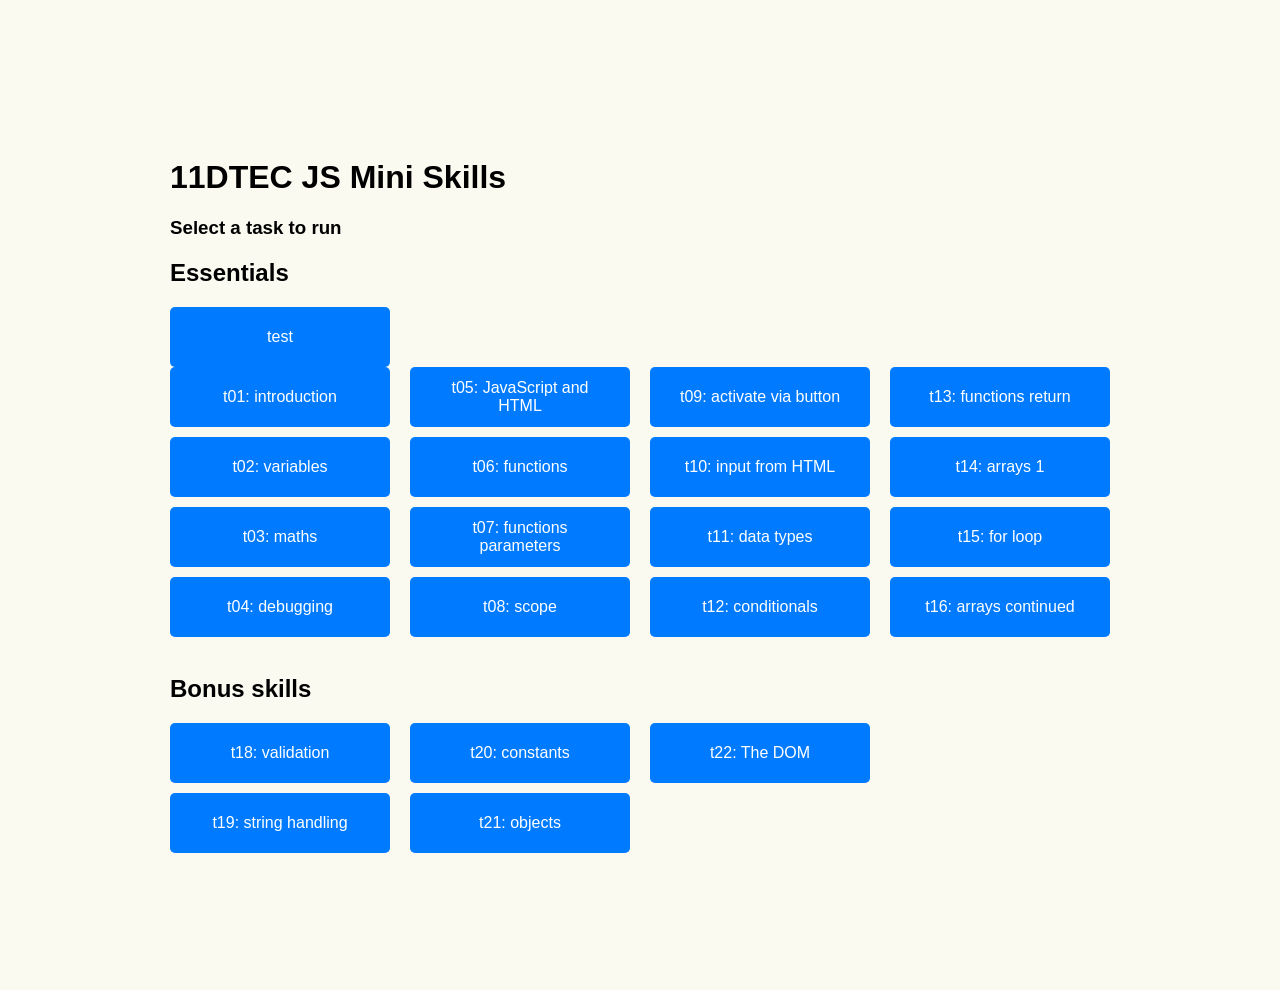
<file: index.html>
<!DOCTYPE html>
<html lang="en">

<head>
  <title>JS SKILLS</title>
  <meta charset="UTF-8">
  <meta name="viewport" content="width=device-width, initial-scale=1.0">

  <!-- stylesheets *******************************************-->
  <link rel="stylesheet" href="css/style.css">
  <link rel="icon" type="image/png" href="assets/dtec_favicon.png">
</head>

<!--*************************************************************
  BODY
**************************************************************-->

<body style="display:flex;">
  <div>
    <h1>11DTEC JS Mini Skills</h1>
    <h3>Select a task to run</h3>
    <h2>Essentials</h2>
            <button onclick="location.href='./html/test.html'">test</button>

    <div class="container">
      <div class="column">
        <button onclick="location.href='./html/t01_introduction.html'">t01: introduction</button>
        <button onclick="location.href='./html/t02_variables.html'">t02: variables</button>
        <button onclick="location.href='html/t03_maths.html'">t03: maths</button>
        <button onclick="location.href='html/t04_debugging.html'">t04: debugging</button>
      </div>
      <div class="column">
        <button onclick="location.href='html/t05_JavaScript_and_HTML.html'">t05: JavaScript and HTML</button>
        <button onclick="location.href='html/t06_functions.html'">t06: functions</button>
        <button onclick="location.href='html/t07_functions_parameters.html'">t07: functions parameters</button>
        <button onclick="location.href='html/t08_scope.html'">t08: scope</button>
      </div>
      <div class="column">
        <button onclick="location.href='html/t09_activate_via_button.html'">t09: activate via button</button>
        <button onclick="location.href='html/t10_input_from_HTML.html'">t10: input from HTML</button>
        <button onclick="location.href='html/t11_data_types.html'">t11: data types</button>
        <button onclick="location.href='html/t12_conditionals.html'">t12: conditionals</button>
      </div>
      <div class="column">
        <button onclick="location.href='html/t13_functions_return.html'">t13: functions return</button>
        <button onclick="location.href='html/t14_arrays_1.html'">t14: arrays 1</button>
        <button onclick="location.href='html/t15_for_loop.html'">t15: for loop</button>
        <button onclick="location.href='html/t16_arrays_continued.html'">t16: arrays continued</button>
      </div>
    </div>
    <br>
    <h2>Bonus skills</h2>

    <div class="container">
      <div class="column">
        <button onclick="location.href='html/t18_validation.html'">t18: validation</button>
        <button onclick="location.href='html/t19_string_handling.html'">t19: string handling</button>
      </div>
      <div class="column">

        <button onclick="location.href='html/t20_constants.html'">t20: constants</button>
        <button onclick="location.href='html/t21_objects.html'">t21: objects</button>
      </div>
      <div class="column">

        <button onclick="location.href='html/t22_the_DOM.html'">t22: The DOM</button>
      </div>
    </div>

  </div>
</body>

</html>
<!--*************************************************************
  END OF INDEX.HTML
**************************************************************-->
</file>
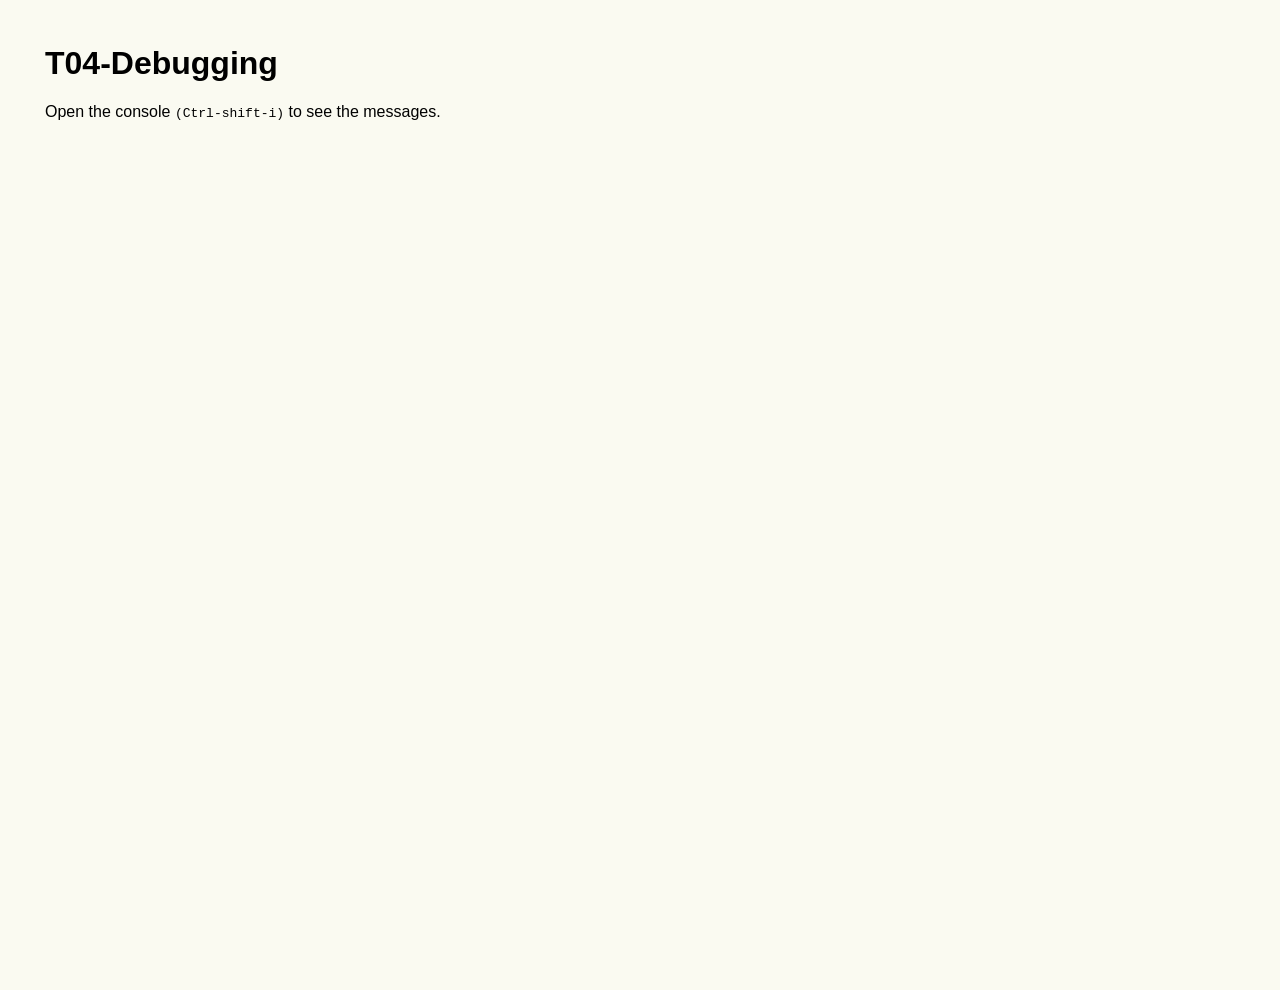
<file: html/t04_debugging.html>
<!DOCTYPE html>
<html lang="en">

<head>
  <title>T04-Debugging</title>
  <meta charset="UTF-8">
  <meta name="viewport" content="width=device-width, initial-scale=1.0">

  <!-- stylesheets *******************************************-->
  <link rel="stylesheet" href="../css/style.css">
  <link rel="icon" type="image/png" href="../assets/dtec_favicon.png">
</head>

<!--*************************************************************
  BODY
**************************************************************-->

<body>
  <h1>T04-Debugging</h1>
  <p>Open the console <code>(Ctrl-shift-i)</code> to see the messages.</p>

  <script src="../t04_debugging.js"></script>
</body>

</html>
<!--*************************************************************
  END OF T04_DEBUGGING.HTML
**************************************************************-->
</file>
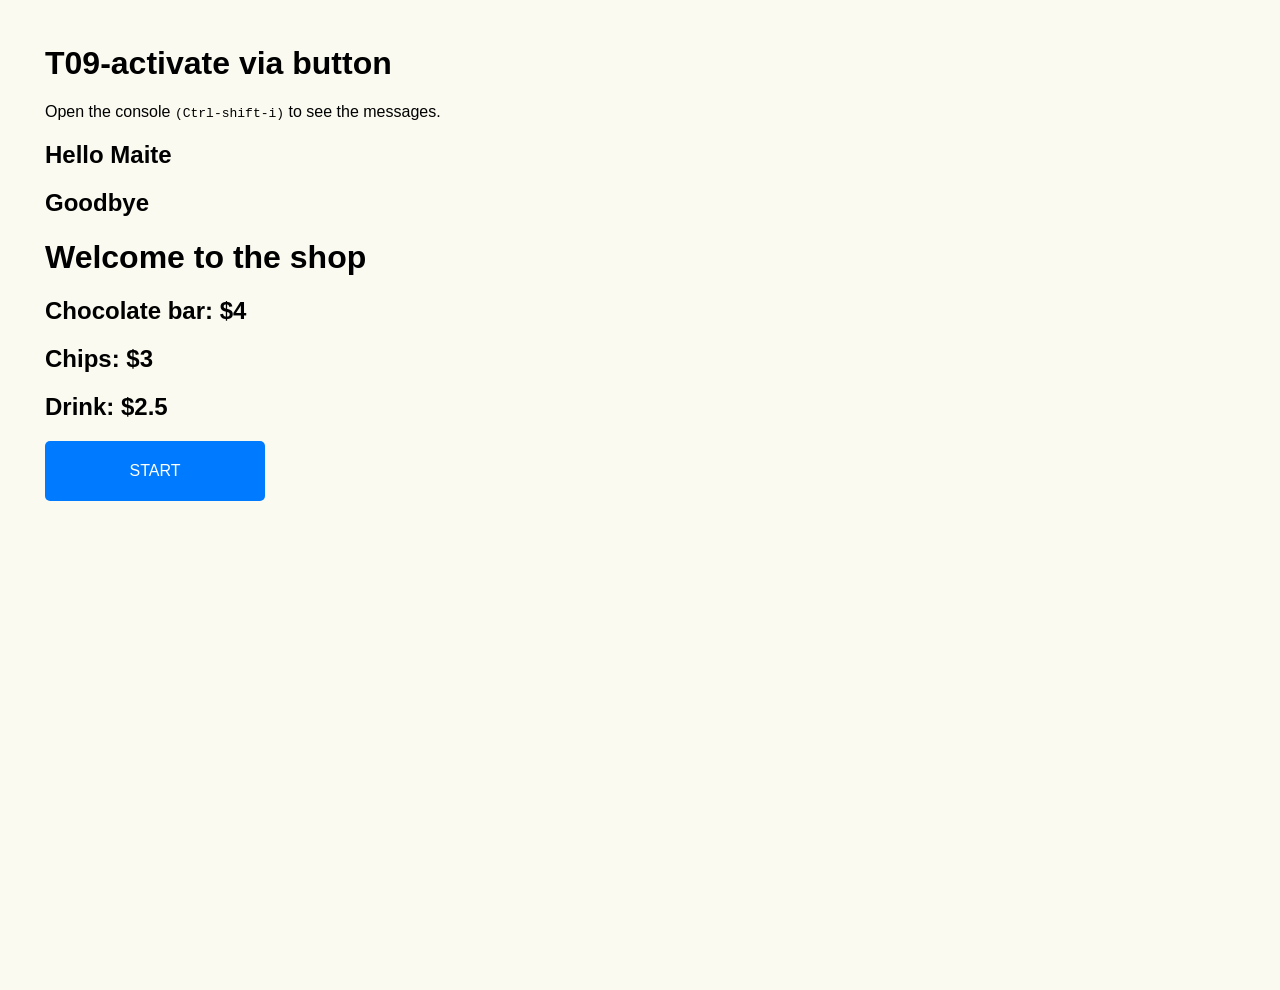
<file: html/t09_activate_via_button.html>
<!DOCTYPE html>
<html lang="en">

<head>
  <title>T09-activate via button</title>
  <meta charset="UTF-8">
  <meta name="viewport" content="width=device-width, initial-scale=1.0">

  <!-- stylesheets *******************************************-->
  <link rel="stylesheet" href="../css/style.css">
  <link rel="icon" type="image/png" href="../assets/dtec_favicon.png">
</head>

<!--*************************************************************
  BODY
**************************************************************-->

<body>
  <h1>T09-activate via button</h1>
  <p>Open the console <code>(Ctrl-shift-i)</code> to see the messages.</p>

  <div id="spaceForJavaScriptOutput">

    The output of your script will go here.

  </div>


  <script src="../t09_activate_via_button.js"></script>


  <button onClick="start()">START</button>
 
</body>

</html>
</file>
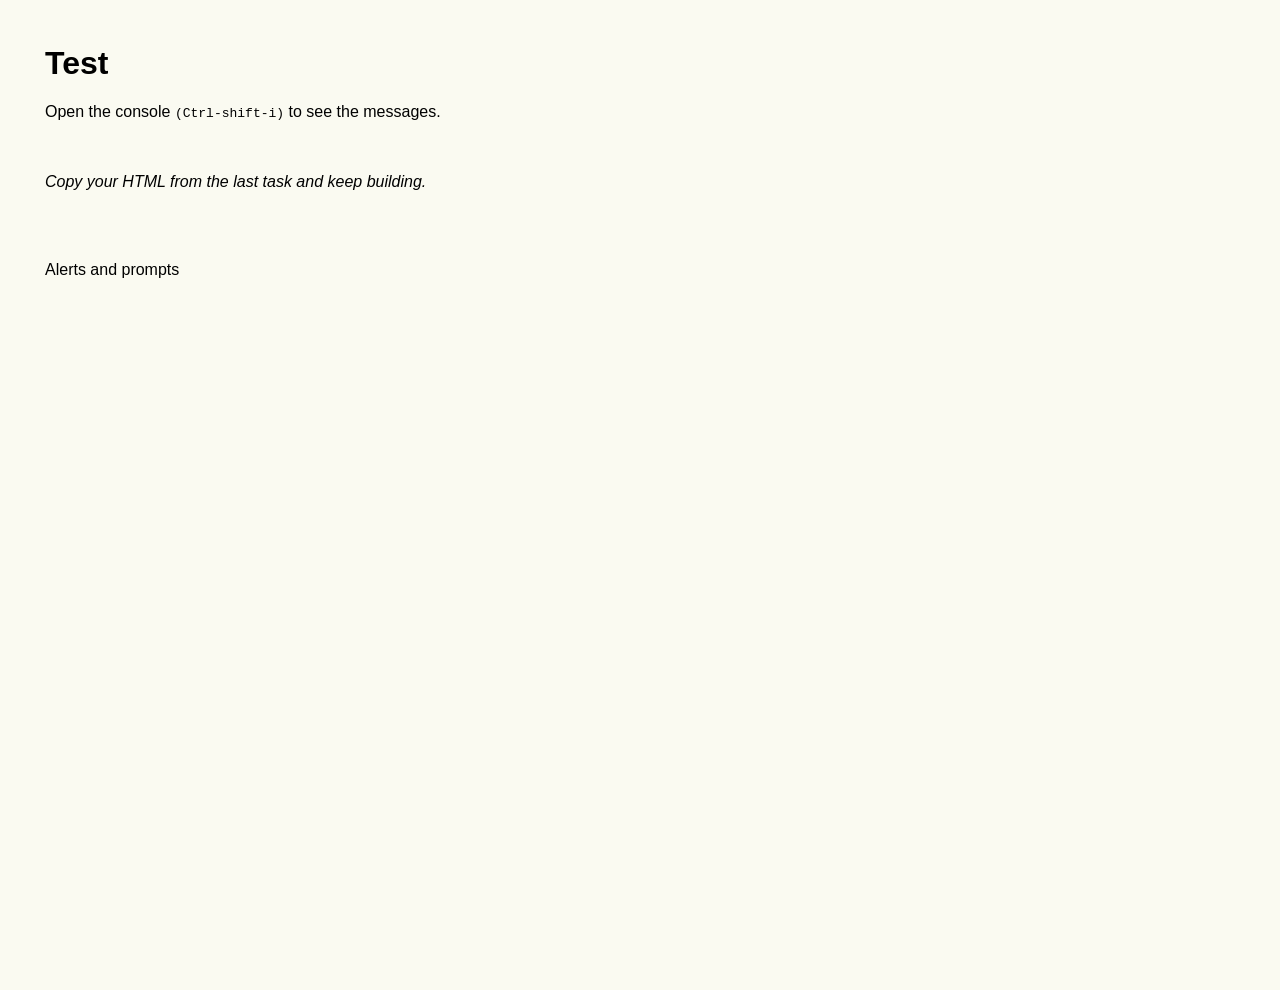
<file: html/test.html>
<!DOCTYPE html>
<html lang="en">

<head>
  <title>Test</title>
  <meta charset="UTF-8">
  <meta name="viewport" content="width=device-width, initial-scale=1.0">

  <!-- stylesheets *******************************************-->
  <link rel="stylesheet" href="../css/style.css">
  <link rel="icon" type="image/png" href="../assets/dtec_favicon.png">
</head>

<!--*************************************************************
  BODY
**************************************************************-->

<body>
  <h1>Test</h1>
  <p>Open the console <code>(Ctrl-shift-i)</code> to see the messages.</p>

  <p><br><br><i>Copy your HTML from the last task and keep building.</i><br><br><br><br></p>

Alerts and prompts


  <script src="../test.js"></script>

</body>

</html>
<!--*************************************************************
  END OF T21_OBJECTS.HTML
**************************************************************-->
</file>
<file: css/style.css>
body {
  font-family: Arial, sans-serif;
  justify-content: center;
  align-items: center;
  height: 100vh;
  margin: 5vh;
  background-color: #fafaf1;

}

.container {
  display: flex;
  gap: 20px;
}

.column {
  display: flex;
  flex-direction: column;
  gap: 10px;
}

button {
  padding: 20px 20px;
  font-size: 16px;
  cursor: pointer;
  border: none;
  border-radius: 5px;
  background-color: #007bff;
  color: #fff;
  transition: background-color 0.3s;
  width: 220px; /* Set a fixed width */
  text-align: center;
  height: 60px;
  display: flex;
  align-items: center;
  justify-content: center;
}

button:hover {
  background-color: #0056b3;
}
</file>
